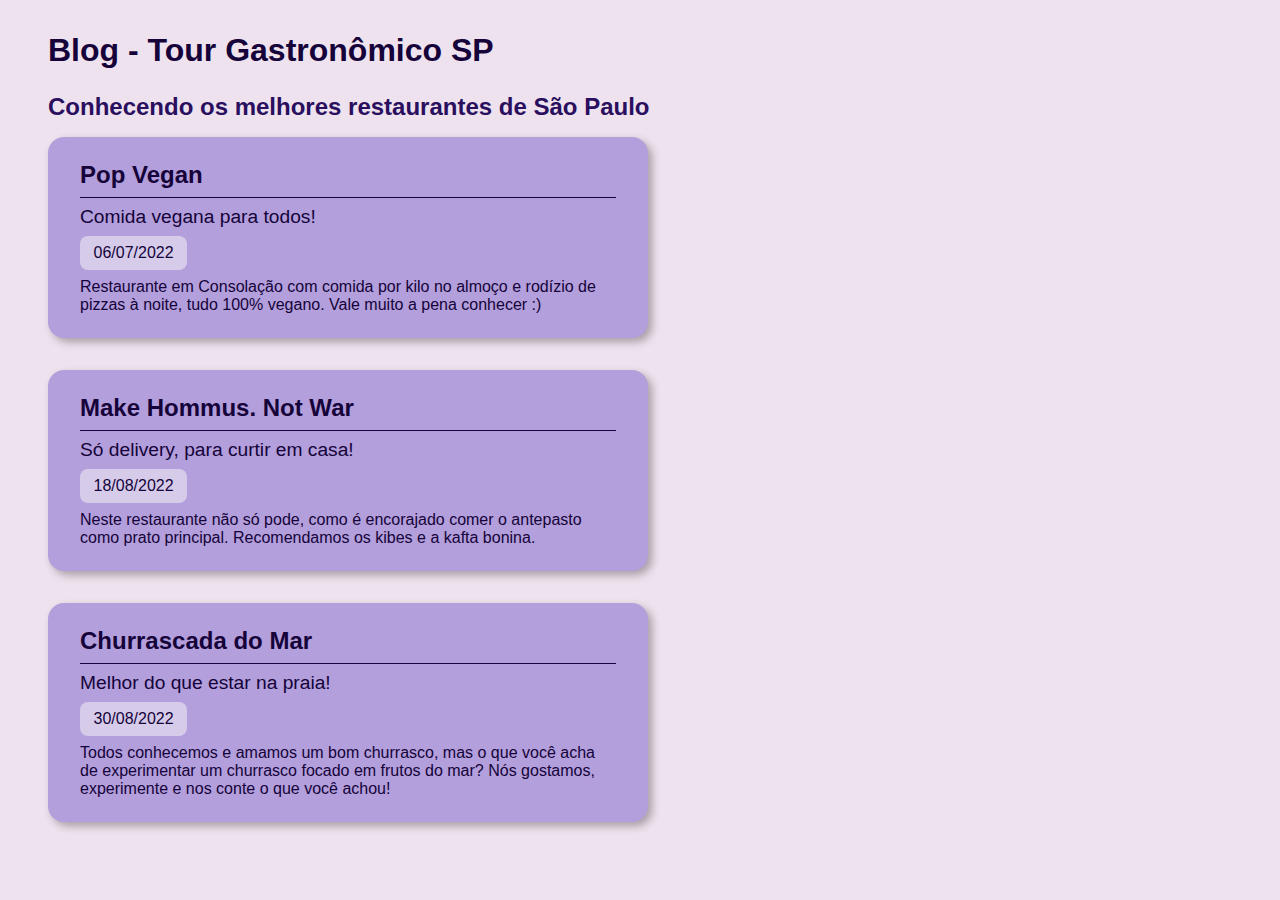
<file: aula17-criar-elementos-no-dom/aula17-criar-elementos-no-dom/index.html>
<!DOCTYPE html>
<html lang="en">
<head>
  <meta charset="UTF-8">
  <meta http-equiv="X-UA-Compatible" content="IE=edge">
  <meta name="viewport" content="width=device-width, initial-scale=1.0">
  <link rel="stylesheet" href="style.css">
  <script src="script.js" defer></script>
  <title>Criar elementos no DOM</title>
</head>
<body>
  <h1><strong>Blog</strong> - Tour Gastronômico SP</h1>
  <h2>Conhecendo os melhores restaurantes de São Paulo</h2>
  <main>
  </main>
</body>
</html>
</file>
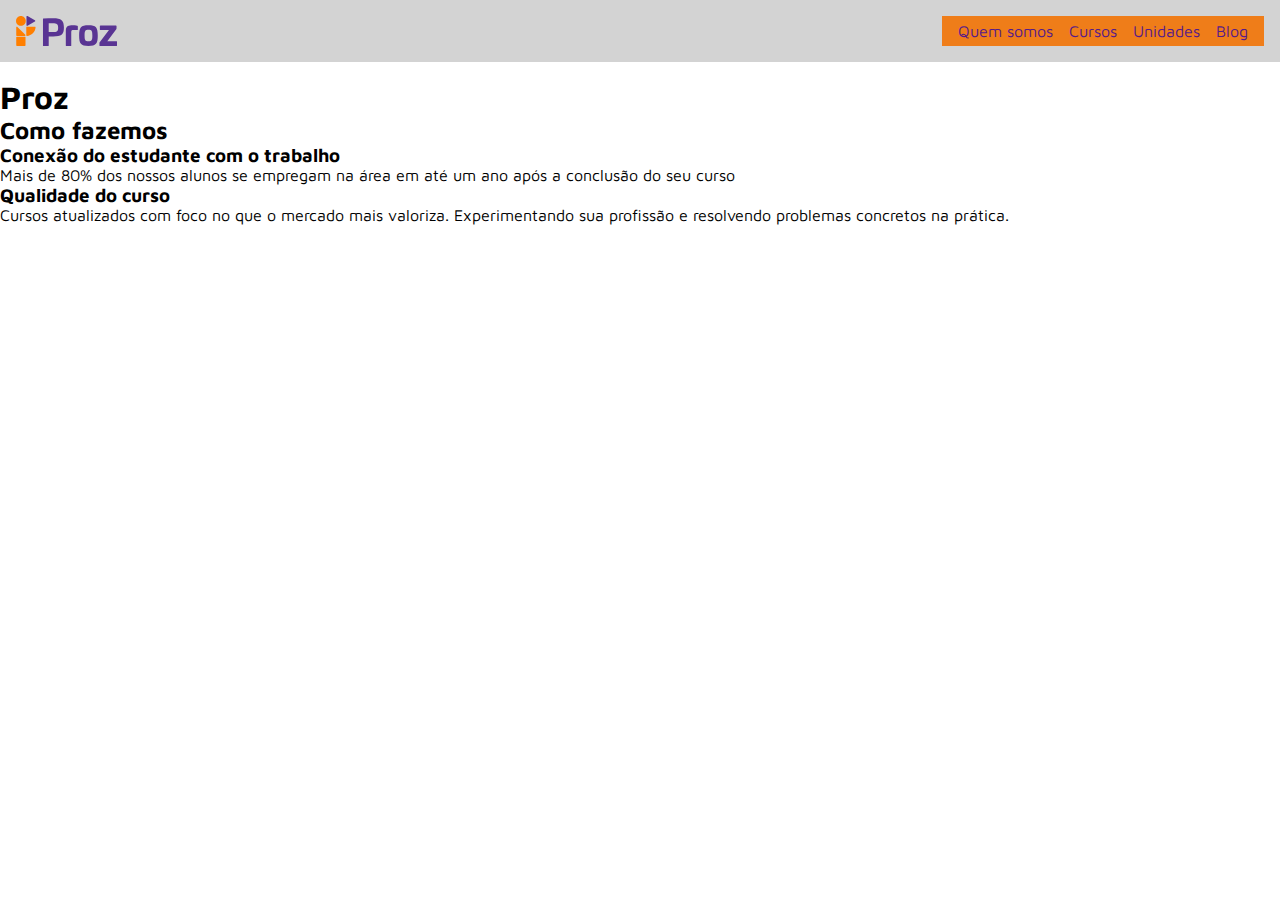
<file: live/aula-css-02_ - cópia/index.html>
<!DOCTYPE html>
<html lang="pt-br">

<head>
  <meta charset="UTF-8">
  <meta http-equiv="X-UA-Compatible" content="IE=edge">
  <meta name="viewport" content="width=device-width, initial-scale=1.0">
  <!--Fonts Google-->
  <link rel="preconnect" href="https://fonts.googleapis.com">
  <link rel="preconnect" href="https://fonts.gstatic.com" crossorigin>
  <link href="https://fonts.googleapis.com/css2?family=Maven+Pro:wght@400;500;600;700;800&display=swap"
    rel="stylesheet">
  <!--Link CSS-->
  <link rel="stylesheet" href="style.css">
  <title>Proz Educação</title>
</head>

<body>
  <header>
    <img src="./img/logotipo_proz.svg" alt="logotipo da Proz Educação">
    <nav>
      <ul>
        <li>
          <a href="">Quem somos</a>
        </li>
        <li>
          <a href="">Cursos</a>
        </li>
        <li>
          <a href="">Unidades</a>
        </li>
        <li>
          <a href="">Blog</a>
        </li>
      </ul>
    </nav>
  </header>
  <main>
    <section>
    <h1>Proz</h1>
    <h2>Como fazemos</h2>
    <div>
      <h3>Conexão do estudante com o trabalho</h3>
      <p>Mais de 80% dos nossos alunos se empregam na área em até um ano após a conclusão do seu curso</p>
    </div>
    <div>
      <h3>Qualidade do curso</h3>
      <p>Cursos atualizados com foco no que o mercado mais valoriza. Experimentando sua profissão e resolvendo problemas
        concretos na prática.</p>
    </div>
    </section>
  </main>
  <footer>

  </footer>
</body>
</html>
</file>
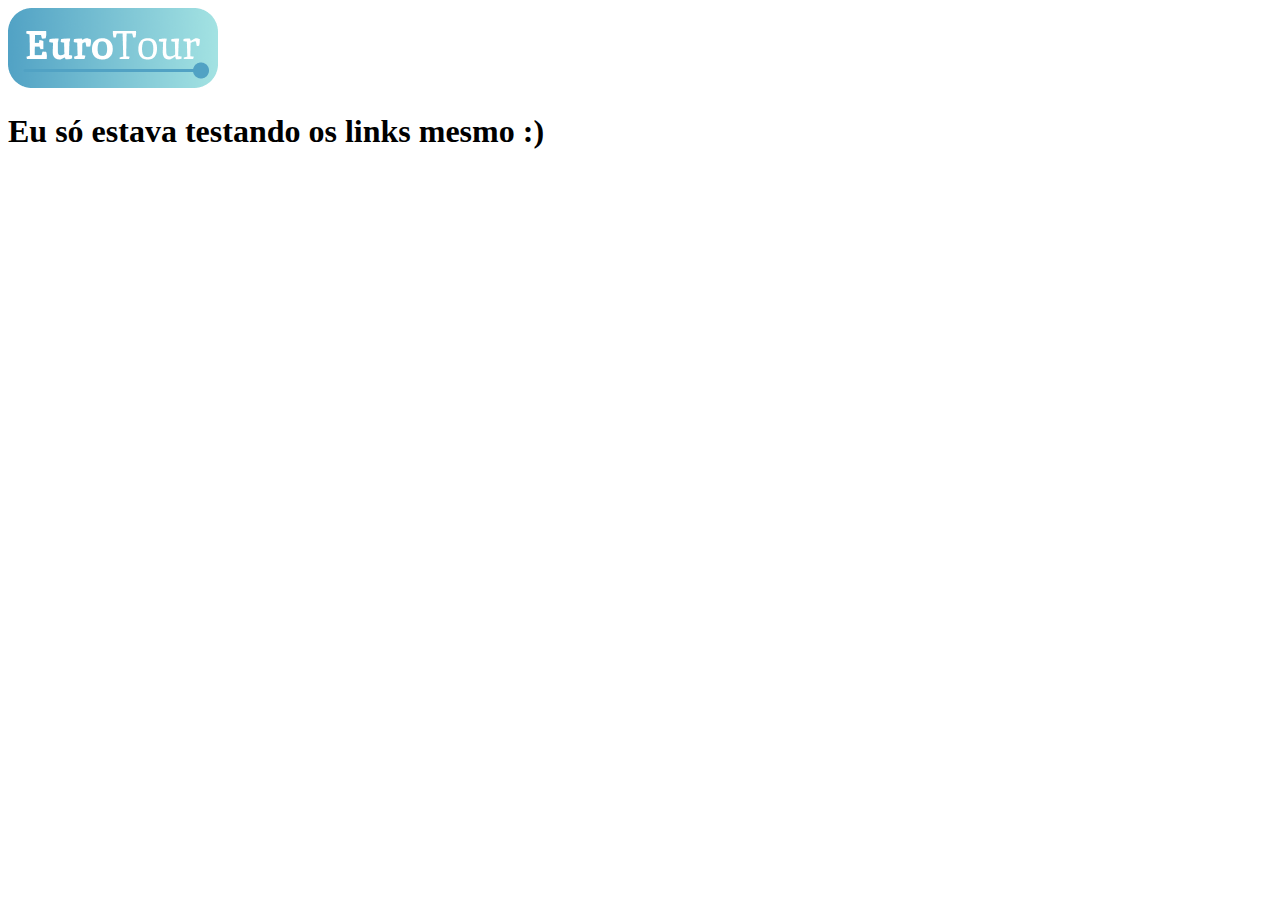
<file: cultura.html>
<!DOCTYPE html>
<html lang="en">
<head>
    <meta charset="UTF-8">
    <meta http-equiv="X-UA-Compatible" content="IE=edge">
    <meta name="viewport" content="width=device-width, initial-scale=1.0">
    <title>Cultura</title>
</head>
<body>
    <a href="/index.html">
        <img src="/img/eurotour-logo-cor.png" alt="logo eurotour">
    </a>
    <h1>Eu só estava testando os links mesmo :)</h1>
</body>
</html>
</file>
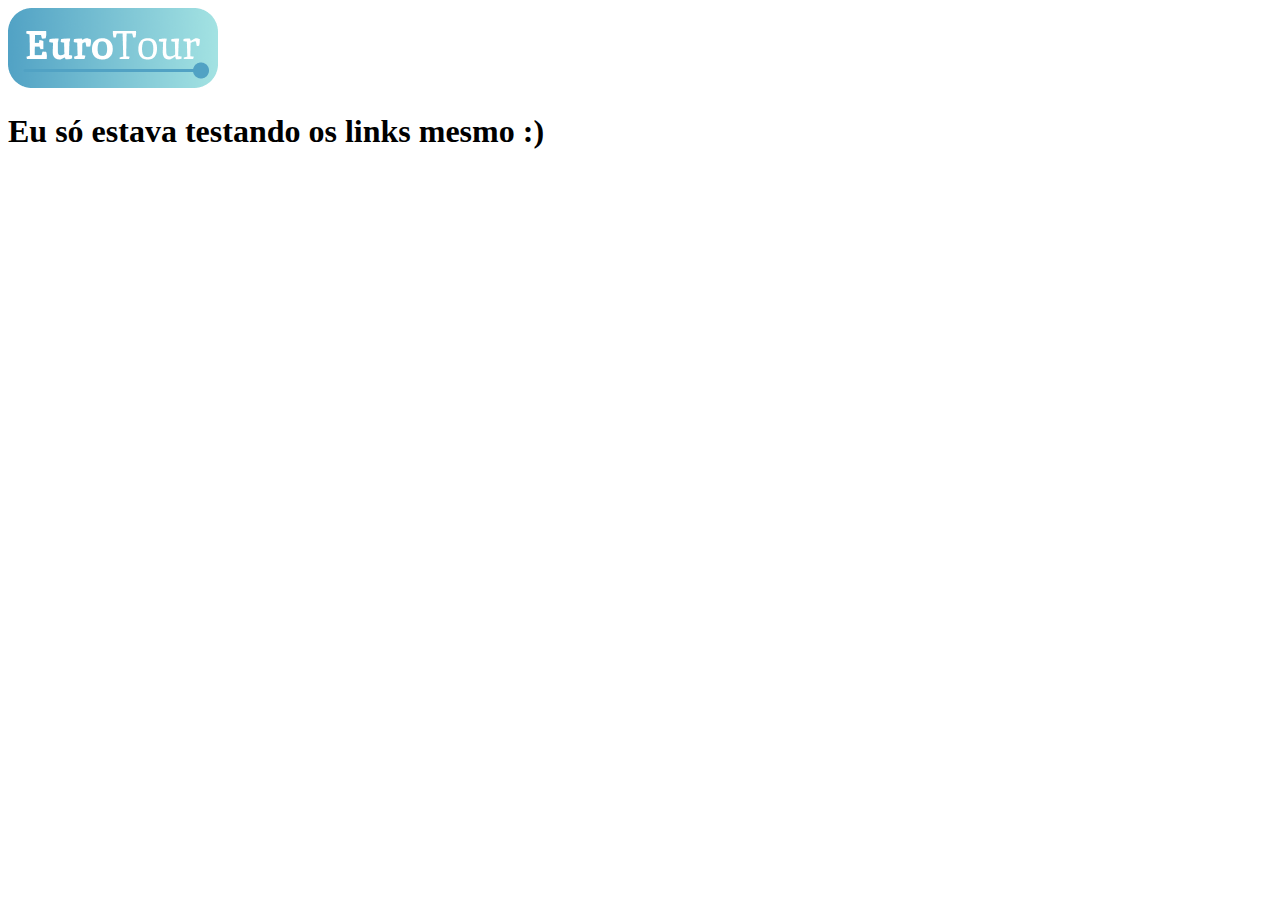
<file: pacotes.html>
<!DOCTYPE html>
<html lang="en">
<head>
    <meta charset="UTF-8">
    <meta http-equiv="X-UA-Compatible" content="IE=edge">
    <meta name="viewport" content="width=device-width, initial-scale=1.0">
    <title>Pacotes</title>
</head>
<body>
    <a href="/index.html">
        <img src="/img/eurotour-logo-cor.png" alt="logo eurotour">
    </a>
    <h1>Eu só estava testando os links mesmo :)</h1>
</body>
</html>
</file>
<file: aula17-criar-elementos-no-dom/aula17-criar-elementos-no-dom/style.css>
* {
  margin: 0;
  padding: 0;
  box-sizing: border-box;
  font-family: Arial, Helvetica, sans-serif;
}

body {
  padding: 2rem 3rem;
  background-color: rgb(238, 226, 238);
}

h1 {
  margin-bottom: 1.5rem;
  color: rgb(21, 3, 58);;
}

h1 strong {
  font-weight: 800;
}

h2 {
  margin-bottom: 1rem;
  color: rgb(42, 15, 95);;
}

article {
  background-color: rgb(179, 159, 219);
  padding: 1.5rem 2rem;
  width: 600px;
  border-radius: 16px;
  color: rgb(21, 3, 58);
  box-shadow: 4px 4px 8px rgba(0, 0, 0, .3);
  margin-bottom: 2rem;
}

article h3 {
  margin-bottom: 0.5rem;
  padding-bottom: .5rem;
  font-size: 1.5rem;
  border-bottom: 1px solid rgb(21, 3, 58);;
}

article .subtitulo {
  margin-bottom: 0.5rem;
  font-size: 1.2rem;
}

article .data {
  background-color: rgba(250, 250, 250, .5);
  padding: .5rem;
  border-radius: 8px;
  width: 20%;
  text-align: center;
  margin-bottom: .5rem;
}
</file>
<file: live/aula-css-02_ - cópia/style.css>
* {
  font-family: 'Maven Pro', sans-serif;
  margin: 0;
  padding: 0;
  list-style: none;
}

header {
  display: flex;
  background-color: lightgray;
  margin-bottom: 16px;
  padding: 16px;
  justify-content: space-between;
}

nav {
  background-color: #ef7d19;
}

ul {
  display: flex;
  height: 100%;
  align-items: center;
}

ul a{
  text-decoration: none;
}

nav ul li {
  padding-left: 16px;
}

nav ul li:last-child{
  padding-right: 16px;
}
</file>
